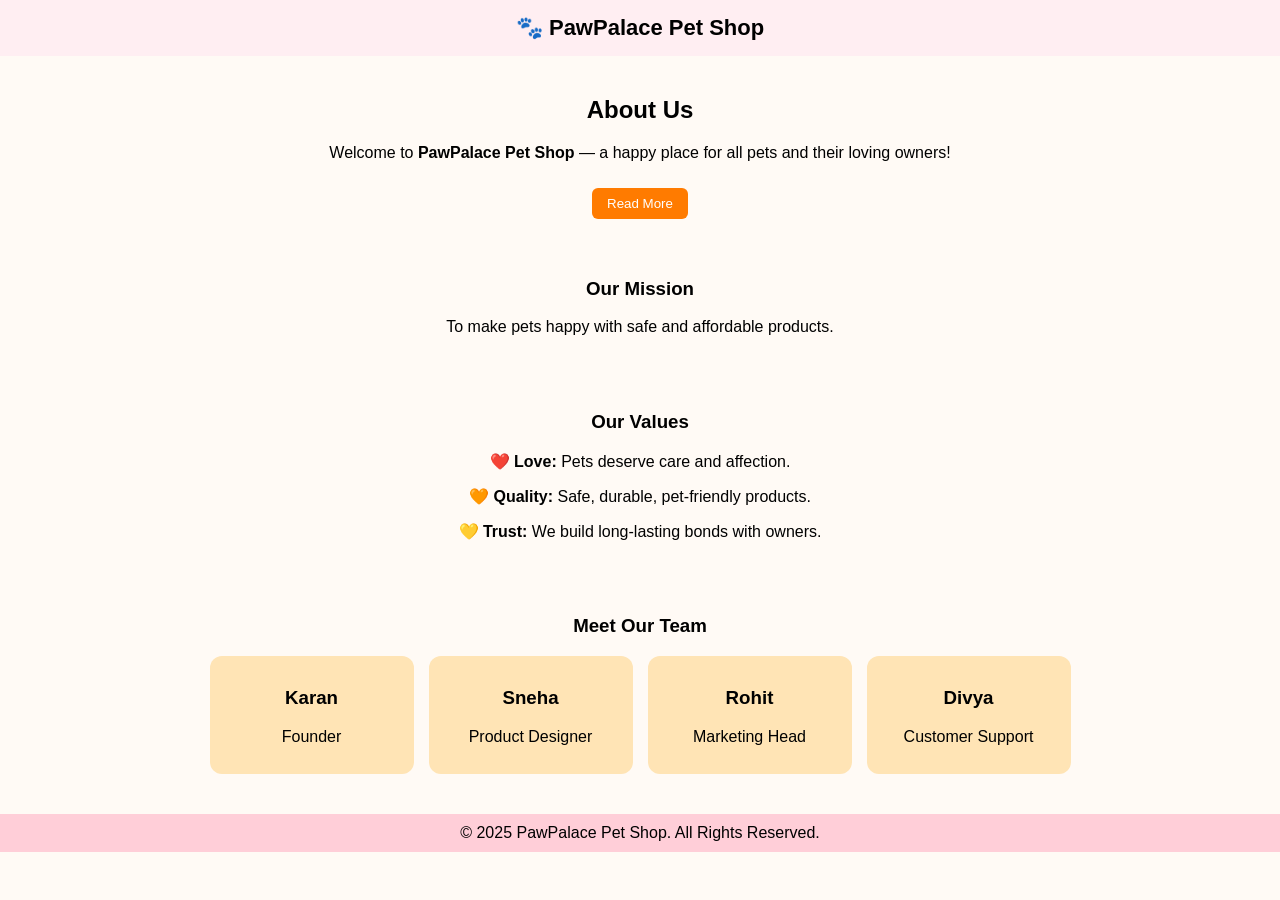
<file: petshop/about.html>
<!DOCTYPE html>
<html lang="en">
<head>
  <meta charset="UTF-8">
  <meta name="viewport" content="width=device-width, initial-scale=1.0">
  <title>About Us - Pawfect Pet Shop</title>
  <link rel="stylesheet" href="./about.css">
</head>

<body>
  <div id="content"></div>

  <script src="./about.js"></script>
</body>
</html>
</file>
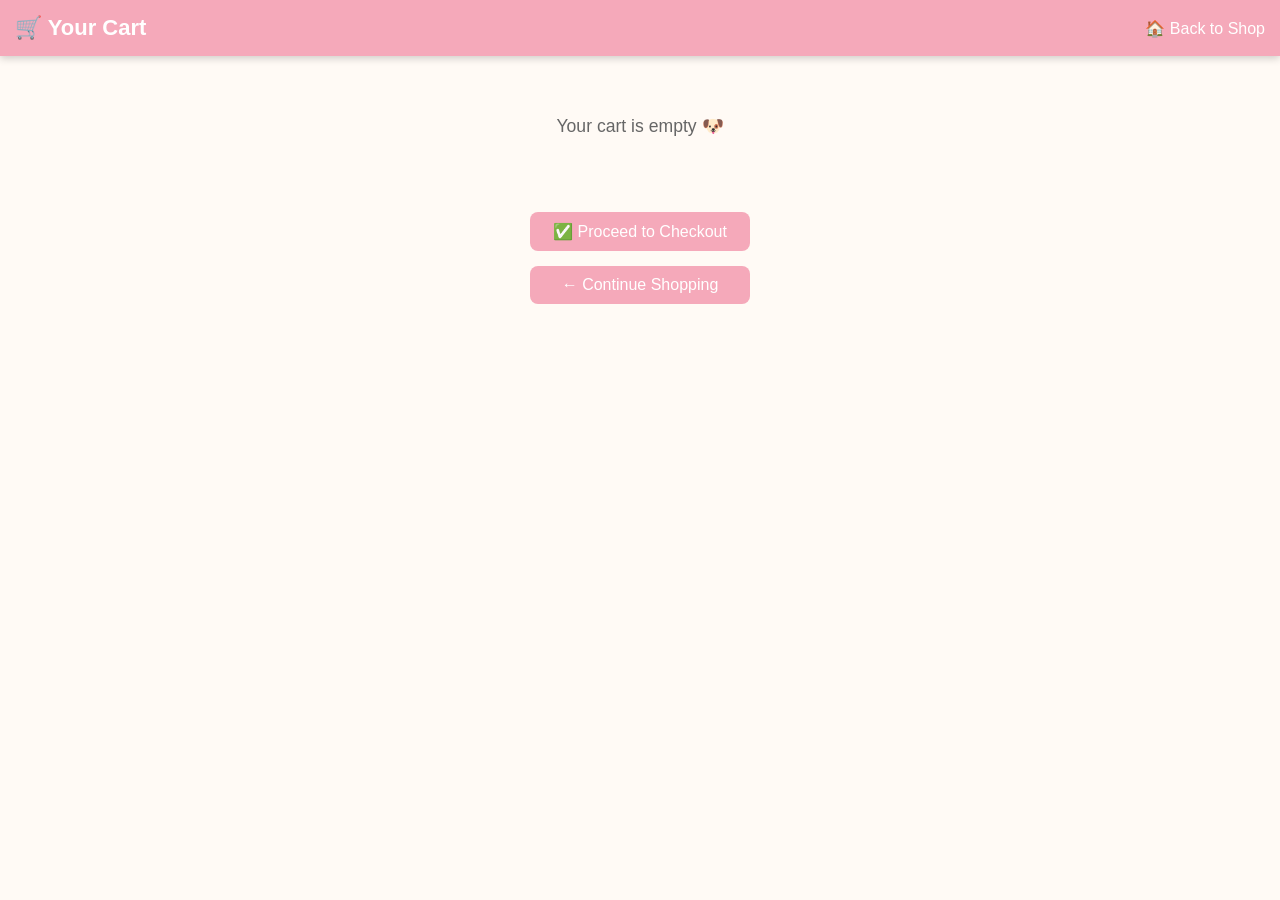
<file: petshop/cart.html>
<!DOCTYPE html>
<html lang="en">

<head>
  <meta charset="UTF-8">
  <meta name="viewport" content="width=device-width, initial-scale=1.0">
  <title>Your Cart - Pawfect Dog Food Shop</title>
  <link rel="stylesheet" href="./cart.css">
  
</head>

<body>

  <header>
    <h1>🛒 Your Cart</h1>
    <div><a href="index.html" style="color:white; text-decoration:none;">🏠 Back to Shop</a></div>
  </header>

  <div class="cart-box" id="cart-box"></div>
  <div class="total" id="total"></div>

  
  <a href="checkout.html" class="checkout">✅ Proceed to Checkout</a>
  <a href="product.html" class="back">← Continue Shopping</a>

  <script src="./cart.js">
    
  </script>

</body>

</html>
</file>
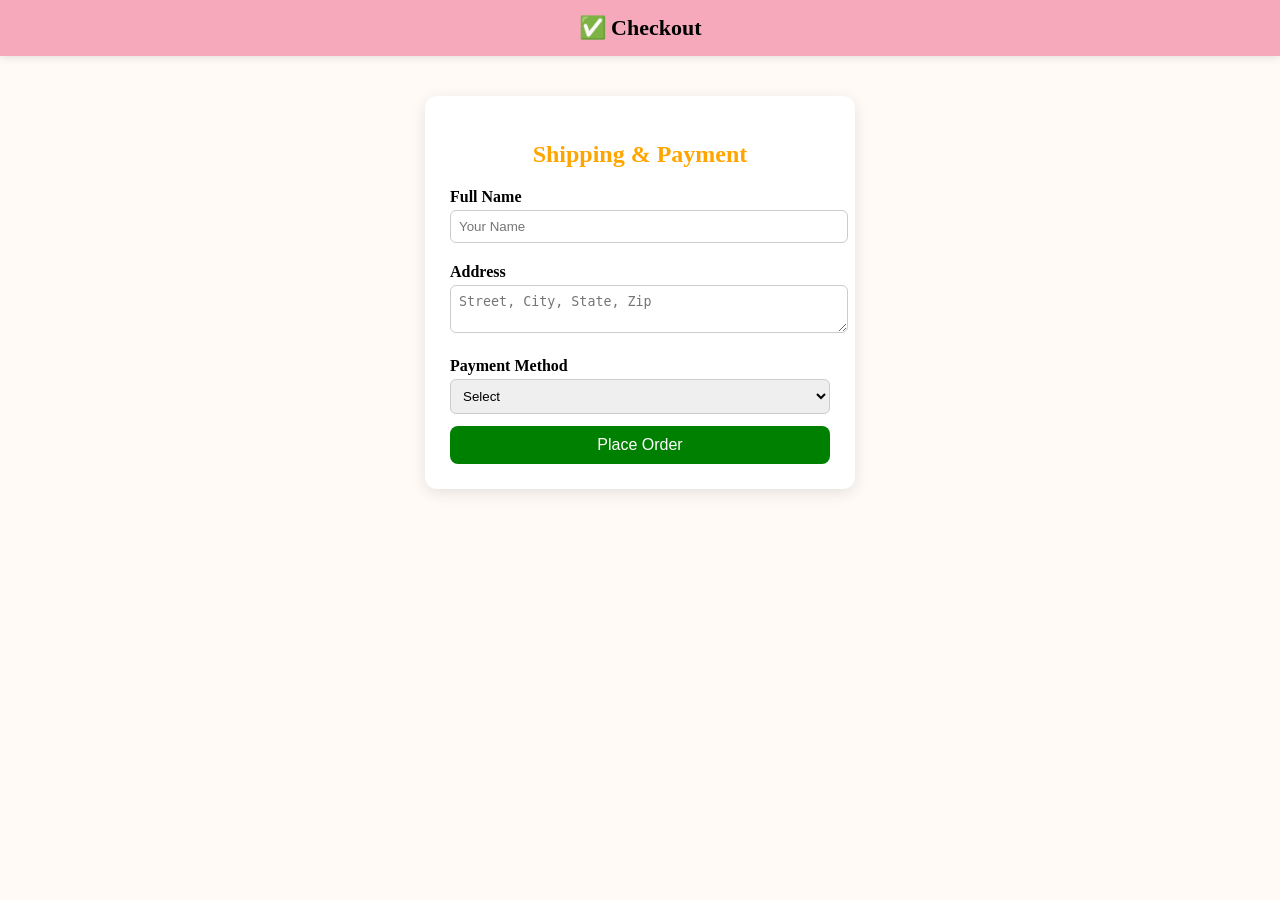
<file: petshop/checkout.html>
<!DOCTYPE html>
<html lang="en">

<head>
    <meta charset="UTF-8">
    <meta name="viewport" content="width=device-width, initial-scale=1.0">
    <title>Checkout - Pawfect Dog Food Shop</title>
    <link rel="stylesheet" href="./checkout.css">
</head>

<body>
    <header>✅ Checkout</header>

    <div class="checkout-box">
        <h2>Shipping & Payment</h2>
        <label for="name">Full Name</label>
        <input type="text" id="name" placeholder="Your Name" required>

        <label for="address">Address</label>
        <textarea id="address" placeholder="Street, City, State, Zip" required></textarea>

        <label for="payment">Payment Method</label>
        <select id="payment" required>
            <option value="">Select</option>
            <option value="card">Credit/Debit Card</option>
            <option value="cod">Cash on Delivery</option>
            <option value="upi">UPI</option>
        </select>

        <button id="orderBtn">Place Order</button>
    </div>
    <script src="./checkout.js"></script>
</body>

</html>
</file>
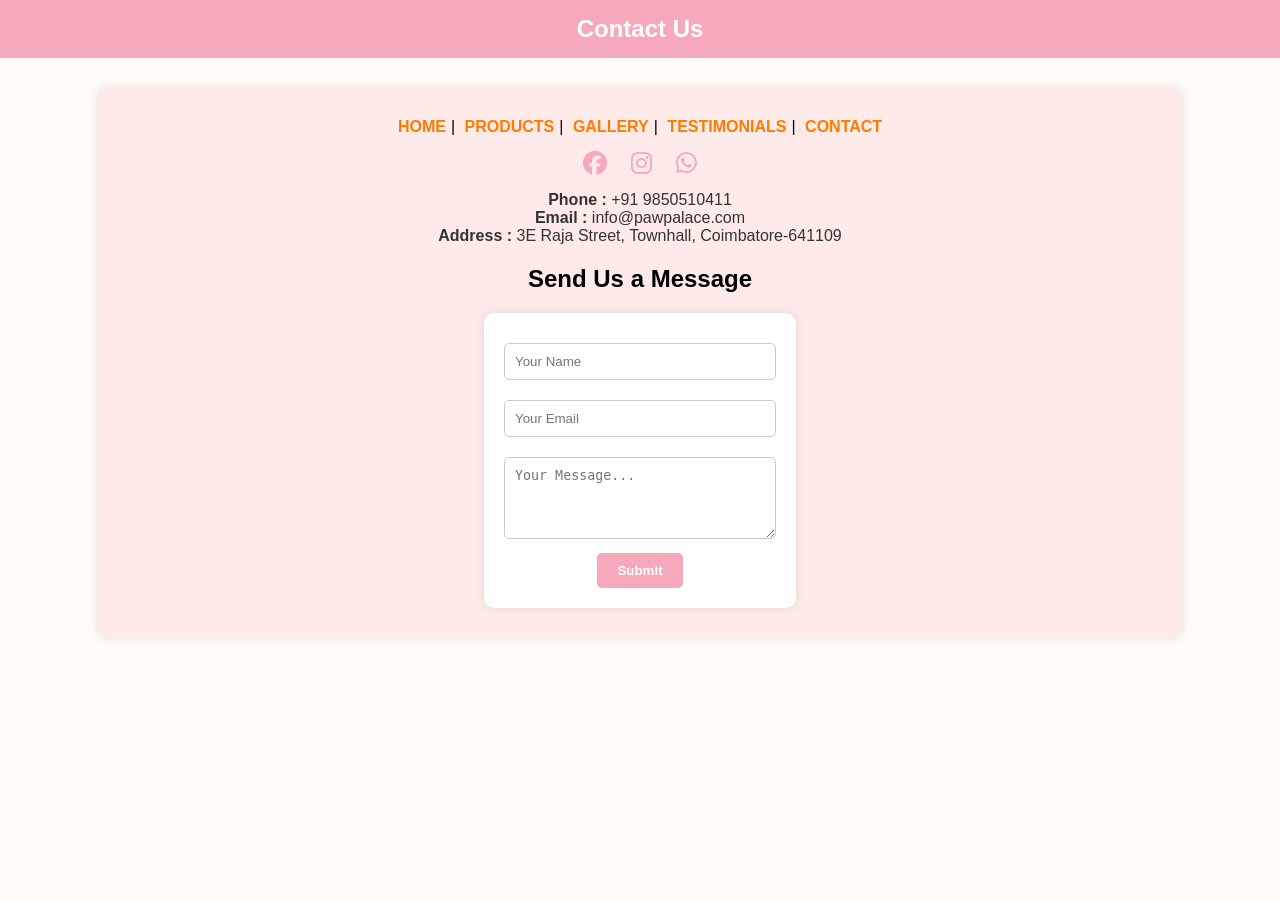
<file: petshop/contact.html>
<!DOCTYPE html>
<html lang="en">
<head>
<meta charset="UTF-8">
<meta name="viewport" content="width=device-width, initial-scale=1.0">
<title>Pawfect Dog Shop - Contact Us</title>
<link rel="stylesheet" href="https://cdnjs.cloudflare.com/ajax/libs/font-awesome/6.4.0/css/all.min.css">
<style>
    body {
        font-family: Arial, sans-serif;
        background: #fffaf5;
        margin: 0;
        padding: 0;
    }

    header {
        background: rgb(245, 169, 186);
        color: white;
        text-align: center;
        padding: 15px;
        font-size: 24px;
        font-weight: bold;
    }

    .sec-contact {
        background: #ffeaea;
        padding: 30px;
        border-radius: 10px;
        margin: 30px auto;
        width: 80%;
        box-shadow: 0 0 10px rgba(0,0,0,0.1);
    }

    .links {
        text-align: center;
        margin-bottom: 15px;
    }

    .links a {
        color: #ff7b00;
        text-decoration: none;
        margin: 0 5px;
        font-weight: bold;
    }

    .icons {
        text-align: center;
        margin-bottom: 15px;
    }

    .icons i {
        font-size: 24px;
        margin: 0 10px;
        color: rgb(245, 169, 186);
        cursor: pointer;
    }

    .contact-info {
        text-align: center;
        margin-bottom: 20px;
        color: #333;
    }

    .form-section {
        text-align: center;
    }

    form {
        display: inline-block;
        background: white;
        padding: 20px;
        border-radius: 10px;
        box-shadow: 0 0 10px rgba(0,0,0,0.1);
    }

    input, textarea {
        width: 250px;
        padding: 10px;
        margin: 10px 0;
        border: 1px solid #ccc;
        border-radius: 5px;
    }

    button {
        background: rgb(245, 169, 186);
        border: none;
        color: white;
        padding: 10px 20px;
        border-radius: 5px;
        cursor: pointer;
        font-weight: bold;
    }

    button:hover {
        background: #ff98b6;
    }
</style>
</head>
<body>

<header>Contact Us</header>

<div class="sec-contact">
    <div class="contact">
        <div class="links">
            <a href="index.html">HOME</a>|
            <a href="product.html">PRODUCTS</a>|
            <a href="gallery.html">GALLERY</a>|
            <a href="testimonials.html">TESTIMONIALS</a>|
            <a href="contact.html">CONTACT</a>
        </div>

        <div class="icons">
            <font><i class="fa-brands fa-facebook"></i></font>
            <font><i class="fa-brands fa-instagram"></i></font>
            <font><i class="fa-brands fa-whatsapp"></i></font>
        </div>

        <div class="contact-info">
            <span><b>Phone :</b> +91 9850510411</span><br>
            <span><b>Email :</b> info@pawpalace.com</span><br>
            <span><b>Address :</b> 3E Raja Street, Townhall, Coimbatore-641109</span><br>
        </div>
    </div>

    <div class="form-section">
        <h2>Send Us a Message</h2>
        <form id="contactForm">
            <input type="text" id="name" placeholder="Your Name" required><br>
            <input type="email" id="email" placeholder="Your Email" required><br>
            <textarea id="message" rows="4" placeholder="Your Message..." required></textarea><br>
            <button type="submit">Submit</button>
        </form>
    </div>
</div>

<script>
// Simple beginner-level form handling
document.getElementById("contactForm").addEventListener("submit", function(event) {
    event.preventDefault(); // stops page reload
    const name = document.getElementById("name").value;
    const email = document.getElementById("email").value;
    const message = document.getElementById("message").value;

    if (name && email && message) {
        alert("Thank you, " + name + "! Your message has been sent successfully 😊");
        document.getElementById("contactForm").reset();
    } else {
        alert("Please fill out all fields before submitting.");
    }
});
</script>

</body>
</html>
</file>
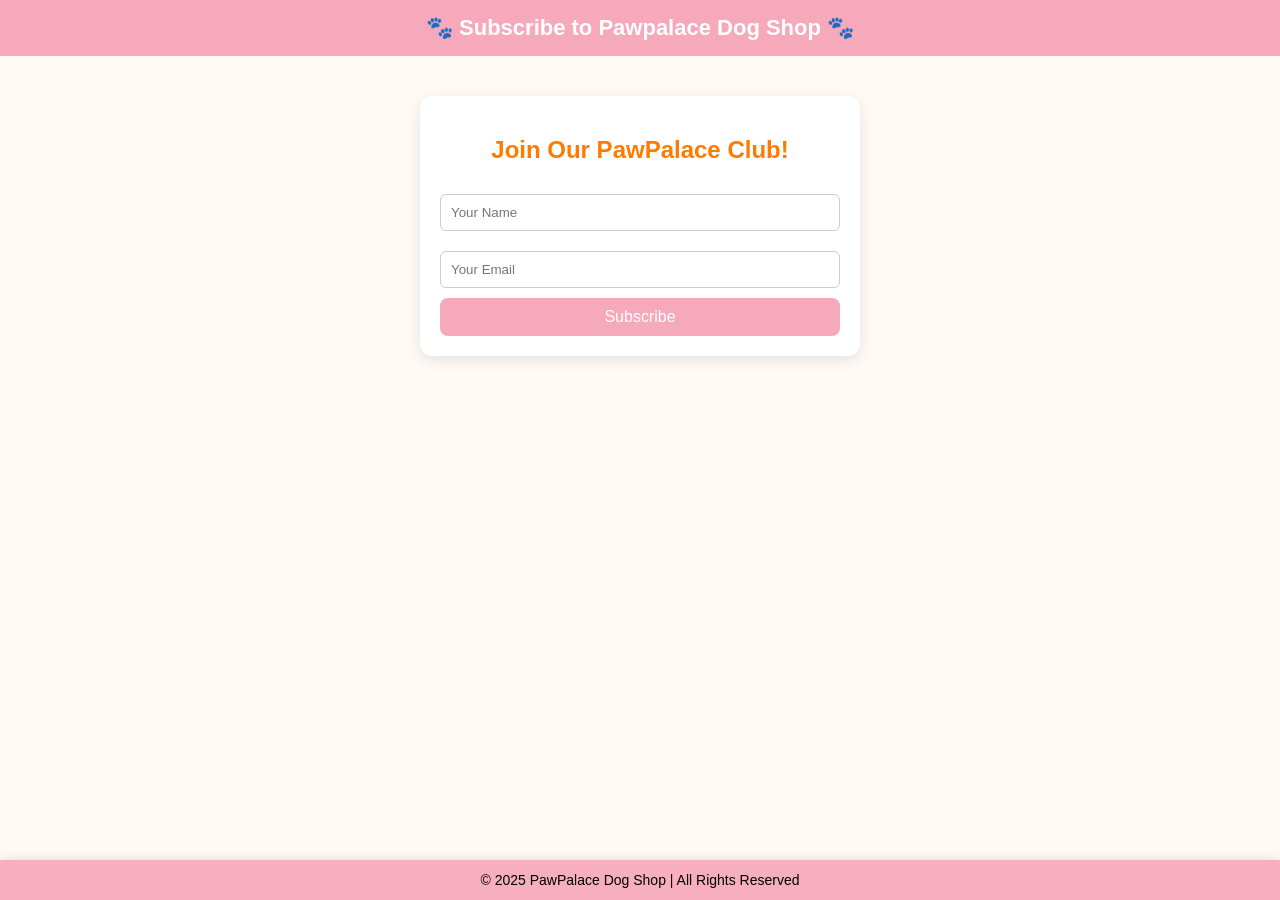
<file: petshop/subscribe.html>
<!DOCTYPE html>
<html lang="en">
<head>
<meta charset="UTF-8">
<meta name="viewport" content="width=device-width, initial-scale=1.0">
<title>Subscribe - Pawfect Dog Shop</title>
<link rel="stylesheet" href="subscribe .css">

</head>
<body>

<header>🐾 Subscribe to Pawpalace Dog Shop 🐾</header>

<div class="subscribe-box">
    <h2>Join Our PawPalace Club!</h2>
    <input type="text" id="name" placeholder="Your Name" required>
    <input type="email" id="email" placeholder="Your Email" required>
    <button onclick="subscribe()">Subscribe</button>
    <div class="thankyou" id="thankyou">🎉 Thank you for subscribing! 🐶</div>
</div>
  <footer>© 2025 PawPalace Dog Shop | All Rights Reserved</footer>

<script src="subscribe.js"></script>

</body>
</html>
</file>
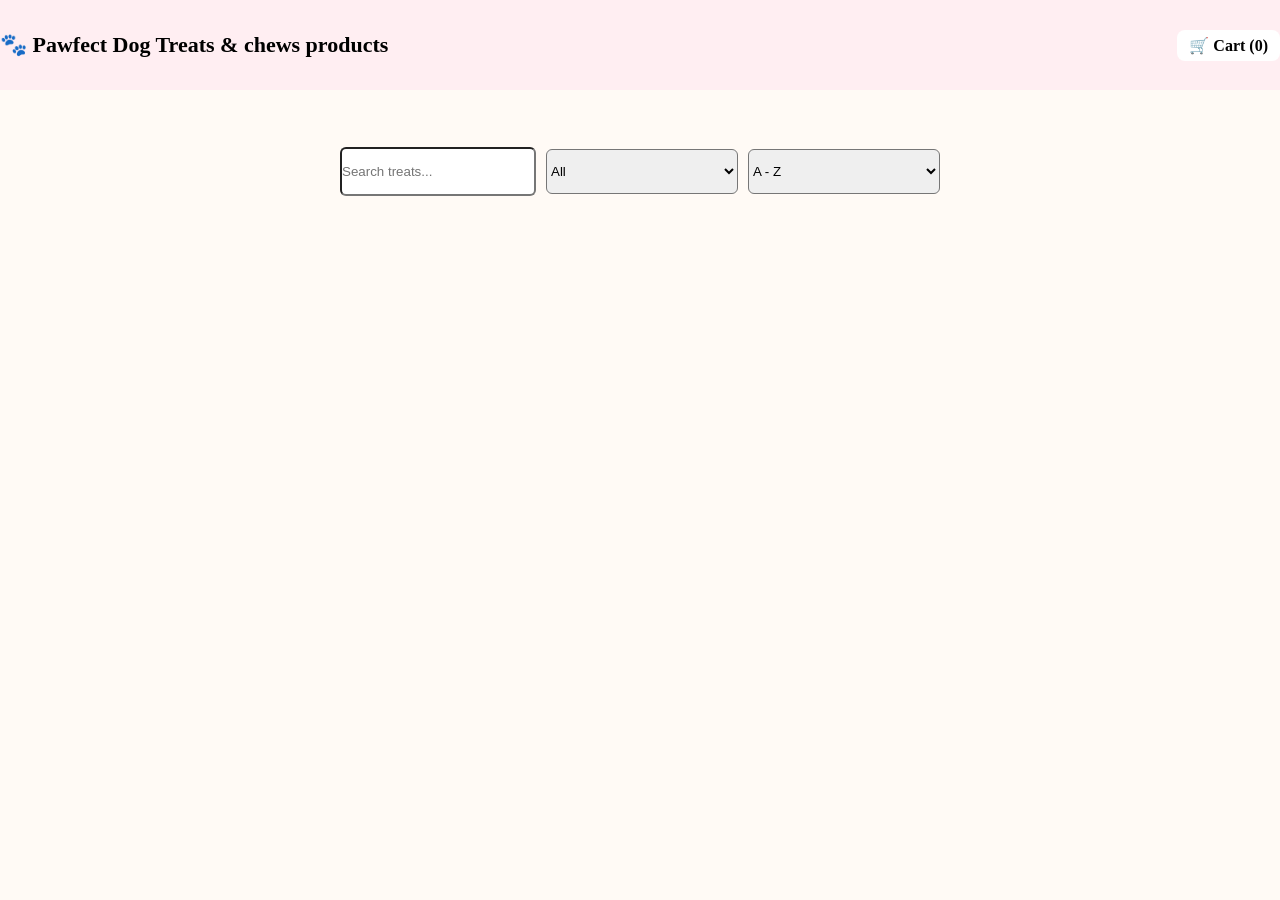
<file: petshop/treats.html>
<!DOCTYPE html>
<html lang="en">

<head>
    <meta charset="UTF-8">
    <meta name="viewport" content="width=device-width, initial-scale=1.0">
    <title>Pawfect Dog Treats Shop</title>
    <link rel="stylesheet" href="./treats.css">
</head>

<body>
    <header>
        <h1>🐾 Pawfect Dog Treats & chews products</h1>
        <div class="cart-info" id="cart-btn">🛒 Cart (<span id="cart-count">0</span>)</div>
    </header>
    <br><br>

    <div class="controls">
        <input type="text" id="search" placeholder="Search treats...">
        <select id="category">
            <option value="all">All</option>
            <option value="biscuits">Biscuits & Cookies</option>
            <option value="bones">Bones & Chews</option>
            <option value="dental">Dental Treats</option>
            <option value="jerky">Jerky Treats</option>
            <option value="training">Training Treats</option>
        </select>
        <select id="sort">
            <option value="az">A - Z</option>
            <option value="za">Z - A</option>
            <option value="plh">Low → High</option>
            <option value="phl">High → Low</option>
        </select>
    </div>
    <br><br>

    <div class="products" id="product-list"></div>
    <script src="./treats.js"></script>
</body>

</html>
</file>
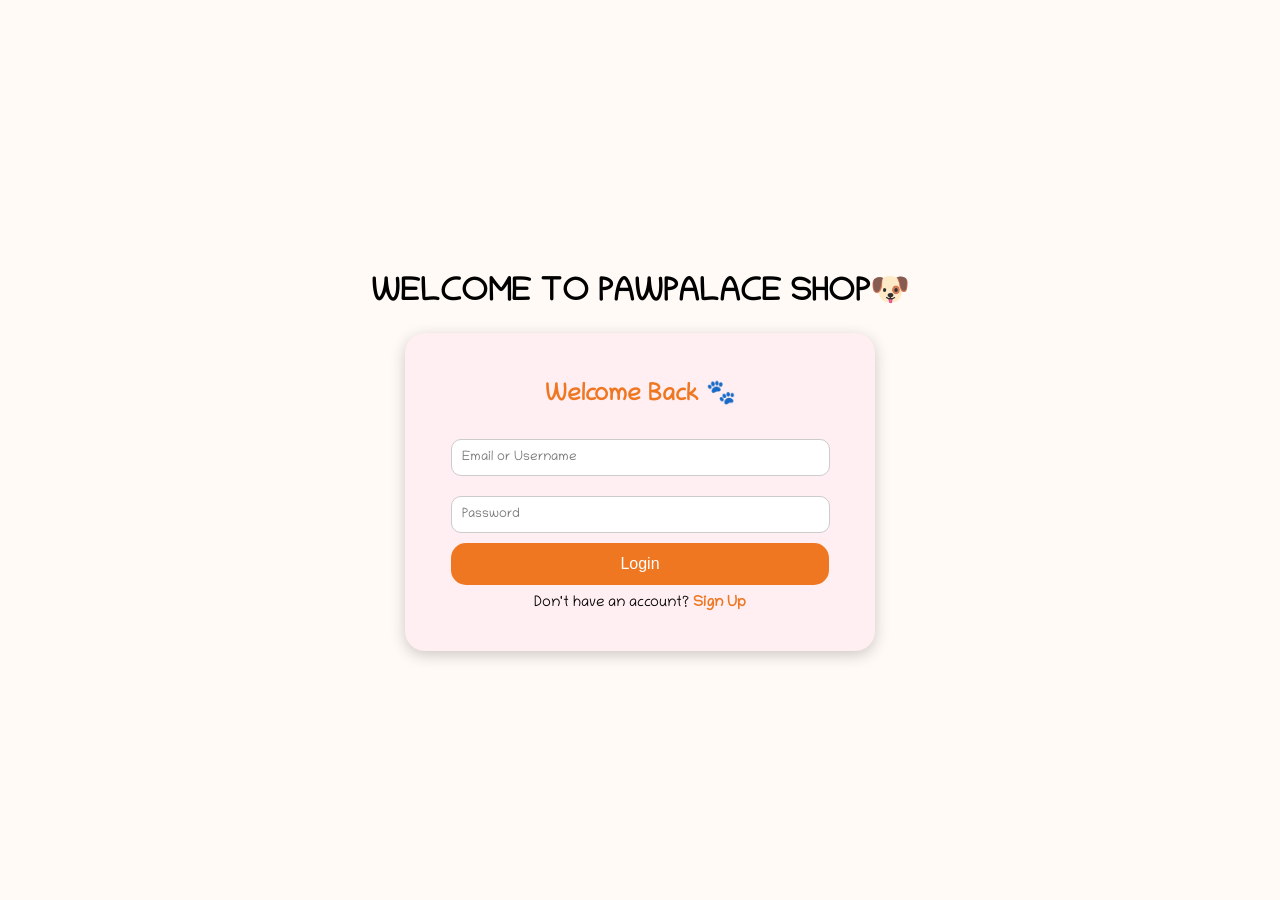
<file: petshop/user.html>
<!DOCTYPE html>
<html lang="en">
<head>
<meta charset="UTF-8">
<meta name="viewport" content="width=device-width, initial-scale=1.0">
<title>Paw Palace - Login & Signup</title>

<!-- Google Font -->
<link href="https://fonts.googleapis.com/css2?family=Chilanka&display=swap" rel="stylesheet">

<style>
body {
    margin: 0;
    font-family: "Chilanka", cursive;
    background-color: #fffaf5;
    display: flex;
flex-direction: column;
    justify-content: center;
    align-items: center;
    height: 100vh;
}

/* Container */
.container {
    width: 90%;
    max-width: 420px;
    background-color: rgb(255, 238, 242);
    border-radius: 20px;
    box-shadow: 0 4px 15px rgba(0,0,0,0.2);
    padding: 25px;
    text-align: center;
}

/* Header */
h2 {
    color: #EF7722;
    margin-bottom: 20px;
}

/* Input fields */
input {
    width: 85%;
    padding: 10px;
    margin: 10px 0;
    border: 1px solid #ccc;
    border-radius: 10px;
    outline: none;
    font-family: "Chilanka", cursive;
}

input:focus {
    border-color: #EF7722;
}

/* Buttons */
button {
    width: 90%;
    padding: 12px;
    background-color: #EF7722;
    color: white;
    border: none;
    border-radius: 15px;
    font-size: 16px;
    cursor: pointer;
    transition: 0.3s ease;
}

button:hover {
    background-color: #faa533;
}

/* Toggle links */
p {
    margin-top: 10px;
    font-size: 15px;
}

a {
    color: #EF7722;
    text-decoration: none;
    font-weight: bold;
}

a:hover {
    text-decoration: underline;
}

/* Hide Signup by default */
#signup-box {
    display: none;
}

/* Responsive */
@media (max-width: 480px) {
    .container {
        padding: 20px;
        width: 95%;
    }

    input, button {
        font-size: 14px;
    }

    h2 {
        font-size: 20px;
    }
}
</style>
</head>
<body>
 <h1>WELCOME TO PAWPALACE SHOP🐶</h1>
<div class="container">
    
    <!-- Login Section -->
    <div id="login-box">
        <h2>Welcome Back 🐾</h2>
        <input type="text" placeholder="Email or Username" required><br>
        <input type="password" placeholder="Password" required><br>
        <button onclick="login()">Login</button>
        <p>Don't have an account? <a href="#" onclick="showSignup()">Sign Up</a></p>
    </div>

    <!-- Signup Section -->
    <div id="signup-box">
        <h2>Create Your Account 🐶</h2>
        <input type="text" placeholder="Full Name" required><br>
        <input type="email" placeholder="Email" required><br>
        <input type="password" placeholder="Password" required><br>
        <input type="password" placeholder="Confirm Password" required><br>
        <button onclick="signup()">Sign Up</button>
        <p>Already have an account? <a href="#" onclick="showLogin()">Login</a></p>
    </div>
</div>

<script>
// Toggle Login & Signup visibility
function showSignup() {
    document.getElementById("login-box").style.display = "none";
    document.getElementById("signup-box").style.display = "block";
}
function showLogin() {
    document.getElementById("signup-box").style.display = "none";
    document.getElementById("login-box").style.display = "block";
}

// Simple login/signup alerts for beginners
function login() {
    alert("Login successful! 🐾");
}
function signup() {
    alert("Signup successful! 🐶");
}
</script>

</body>
</html>
</file>
<file: petshop/about.css>
body {
  font-family: Arial, sans-serif;
  background: #fffaf5;
  margin: 0;
  padding: 0;
  text-align: center;
}


.fade {
  animation: fadeIn 0.8s ease;
}

@keyframes fadeIn {
  from { opacity: 0; transform: translateY(20px); }
  to { opacity: 1; transform: translateY(0); }
}

header {
  background: rgb(255, 238, 242);
  padding: 15px;
  font-size: 22px;
  font-weight: bold;
}

section {
  padding: 20px;
}

button {
  background: #ff7b00;
  color: white;
  border: none;
  padding: 8px 15px;
  border-radius: 6px;
  cursor: pointer;
  margin-top: 10px;
  transition: 0.2s;
}

button:hover {
  background: #ff5500;
  transform: scale(1.05);
}

.team {
  display: flex;
  justify-content: center;
  gap: 15px;
  flex-wrap: wrap;
  margin-top: 15px;
}

.member {
  background: #ffe4b5;
  width: 180px;
  padding: 12px;
  border-radius: 12px;
  transition: 0.3s;
}

.member:hover {
  background: #ffd59b;
  transform: scale(1.05);
}

footer {
  background: rgb(255, 206, 216);
  padding: 10px;
  margin-top: 20px;
}
</file>
<file: petshop/cart.css>
body {
      font-family: Arial, sans-serif;
      background: #fffaf5;
      margin: 0;
      overflow-x: hidden;
    }

    header {
      background: rgb(245, 169, 186);
      color: white;
      padding: 15px;
      display: flex;
      justify-content: space-between;
      align-items: center;
      box-shadow: 0 2px 8px rgba(0, 0, 0, 0.2);
      animation: slideDown 0.8s ease;
    }

    header h1 {
      margin: 0;
      font-size: 22px;
    }

    header a {
      color: white;
      text-decoration: none;
    }

    .cart-box {
      padding: 20px;
    }

    .cart-item {
      display: flex;
      align-items: center;
      justify-content: space-between;
      background: white;
      padding: 12px;
      margin-bottom: 12px;
      border-radius: 10px;
      box-shadow: 0 2px 8px rgba(0, 0, 0, 0.1);
      transition: transform 0.3s;
      animation: fadeIn 0.5s ease;
    }

    .cart-item:hover {
      transform: scale(1.02);
    }

    .cart-item img {
      width: 80px;
      height: 80px;
      border-radius: 10px;
      object-fit: cover;
    }

    .info {
      flex: 1;
      padding: 0 10px;
    }

    .info h3 {
      margin: 0;
      font-size: 1rem;
      color: #333;
    }

    .price {
      font-weight: bold;
      color: #333;
    }

    .quantity {
      display: flex;
      align-items: center;
      gap: 8px;
    }

    .quantity button {
      background: rgb(245, 169, 186);
      border: none;
      padding: 5px 10px;
      border-radius: 6px;
      color: white;
      font-size: 16px;
      cursor: pointer;
      transition: 0.2s;
    }

    .quantity button:hover {
      background: rgb(240, 130, 150);
      transform: scale(1.1);
    }

    .remove-btn {
      background: red;
      border: none;
      color: white;
      padding: 6px 10px;
      border-radius: 6px;
      cursor: pointer;
      transition: 0.2s;
    }

    .remove-btn:hover {
      background: darkred;
      transform: scale(1.1);
    }

    .total {
      text-align: right;
      padding: 20px;
      font-size: 1.2rem;
      font-weight: bold;
      color: #333;
      animation: fadeIn 0.8s ease;
    }

    .checkout,
    .back {
      display: block;
      text-align: center;
      margin: 15px auto;
      width: 200px;
      background: rgb(245, 169, 186);
      color: white;
      padding: 10px;
      border-radius: 8px;
      text-decoration: none;
      transition: background 0.3s, transform 0.2s;
    }

    .checkout:hover,
    .back:hover {
      background: rgb(240, 130, 150);
      transform: scale(1.05);
    }

    .empty {
      text-align: center;
      color: #666;
      margin-top: 40px;
      font-size: 1.1rem;
    }

    @keyframes slideDown {
      from {
        transform: translateY(-50px);
        opacity: 0;
      }
      to {
        transform: translateY(0);
        opacity: 1;
      }
    }

    @keyframes fadeIn {
      from {
        opacity: 0;
        transform: translateY(20px);
      }
      to {
        opacity: 1;
        transform: translateY(0);
      }
    }

   
    @media (max-width: 600px) {
      .cart-item {
        flex-direction: column;
        text-align: center;
      }

      .info {
        padding: 10px 0;
      }

      .quantity {
        justify-content: center;
      }

      .cart-item img {
        width: 100px;
        height: 100px;
      }
    }
</file>
<file: petshop/checkout.css>
body {
  font-family: "Chilanka", cursive;
  background: #fffaf5;
  margin: 0;
}

header {
  background: rgb(245, 169, 186);
  color: black;
  text-align: center;
  padding: 15px;
  font-size: 22px;
  font-weight: bold;
  box-shadow: 0 2px 8px rgba(0,0,0,0.1);
}

.checkout-box {
  width: 90%;
  max-width: 380px;
  margin: 40px auto;
  background: white;
  padding: 25px;
  border-radius: 12px;
  box-shadow: 0 4px 15px rgba(0,0,0,0.1);
  animation: fadeIn 0.8s ease;
  transition: transform 0.3s;
}

.checkout-box:hover {
  transform: translateY(-5px);
}

h2 {
  text-align: center;
  color: orange;
  margin-bottom: 20px;
}

label {
  font-weight: bold;
  display: block;
  margin: 8px 0 4px;
}

input, textarea, select {
  width: 100%;
  padding: 8px;
  margin-bottom: 12px;
  border: 1px solid #ccc;
  border-radius: 6px;
  outline: none;
  transition: all 0.3s;
}

input:focus, textarea:focus, select:focus {
  border-color: orange;
  box-shadow: 0 0 8px rgba(255,165,0,0.3);
}

button {
  width: 100%;
  padding: 10px;
  background: green;
  color: white;
  border: none;
  border-radius: 8px;
  font-size: 16px;
  cursor: pointer;
  transition: 0.3s;
}

button:hover {
  background: rgb(240, 130, 150);
  transform: scale(1.05);
}

@keyframes fadeIn {
  from { opacity: 0; transform: translateY(20px); }
  to { opacity: 1; transform: translateY(0); }
}
</file>
<file: petshop/subscribe .css>
body {
        font-family: Arial;
        background: #fffaf5;
        margin: 0;
        padding: 0;
    }

    header {
        background: rgb(245, 169, 186);
        color: white;
        text-align: center;
        padding: 15px;
        font-size: 22px;
        font-weight: bold;
    }

    .subscribe-box {
        max-width: 400px;
        margin: 40px auto;
        background: white;
        padding: 20px;
        border-radius: 12px;
        box-shadow: 0 4px 15px rgba(0,0,0,0.1);
        text-align: center;
    }

    .subscribe-box h2 {
        color: #ff7b00;
        margin-bottom: 20px;
    }

    .subscribe-box input {
        width: 100%;
        padding: 10px;
        margin: 10px 0;
        border-radius: 6px;
        border: 1px solid #ccc;
        box-sizing: border-box;
    }

    .subscribe-box button {
        width: 100%;
        padding: 10px;
        background: rgb(245, 169, 186);
        color: white;
        border: none;
        border-radius: 8px;
        font-size: 16px;
        cursor: pointer;
        transition: background 0.3s;
    }

    .subscribe-box button:hover {
        background: rgb(240, 130, 150);
    }

    .thankyou {
        display: none;
        color: #ff7b00;
        margin-top: 20px;
        font-weight: bold;
    }
    footer {
    width: 100%;
    background: rgb(247, 175, 192);
    color: black;
    text-align: center;
    padding: 12px 0;
    font-size: 14px;
    position: fixed;       
    bottom: 0;           
    left: 0;
    z-index: 1000;         
    box-shadow: 0 -2px 10px rgba(0, 0, 0, 0.1);
}
</file>
<file: petshop/treats.css>
* {
    padding: 0;
    margin: 0;
}

.container {
    outline: 1px solid;
    font-family: "Chilanka", cursive;
}

body {
    font-family: "Chilanka", cursive;
    background: #fffaf5;
    margin: 0;
}

header {
    height: 10vh;
    width: 100%;
    background: rgb(255, 238, 242);
    color: black;
    display: flex;
    justify-content: space-between;
    align-items: center;
}

header h1 {
   
    font-size: 22px;
}

.cart-info {
    cursor: pointer;
    background: white;
    color:black;
    padding: 6px 12px;
    border-radius: 8px;
    font-weight: bold;
}
@media(max-width:991px){
    header{
        height: 9vh;
        flex-direction: row;
        justify-content: space-around;
    }
    header h1{
        font-size: 20px;
    }
    .cart-info{
        padding: 5px 10px;
        font-size: 15px;
    }
}

@media(max-width:768px){
    header{
        height: 9vh;
        flex-direction: column;
        justify-content: center;
        text-align: center;
    }
    header h1{
        font-size: 18px;
    }
    .cart-info{
        margin-top: 5px;
        font-size: 14px;
        padding: 4px 9px;
    }
}

@media(max-width:480px){
    header{
        height: auto;
        flex-direction: column;
        text-align: center;
        padding: 10px 0;
    }
    header h1{
        font-size: 16px;
    }
    .cart-info{
        font-size: 13px;
        padding: 4px 8px;
        margin-top: 6px;
    }
}

@media(max-width:300px){
    header{
        flex-direction: column;
        text-align: center;
        padding: 8px 0;
    }
    header h1{
        font-size: 14px;
    }
    .cart-info{
        font-size: 12px;
        padding: 3px 7px;
        margin-top: 5px;
    }
}

.controls {
    height:10vh;
    width:100%;
    display: flex;
    gap: 10px;
   align-items: center;
    justify-content: center;
   
    flex-wrap: wrap;
}

.controls input,
.controls select {
   height:50%;
   width:15%;
  display:flex;
  align-items: center;
  justify-content: center;
   outline:none;
    border-radius: 6px;
}


.products {
    display: grid;
    grid-template-columns: repeat(auto-fit, minmax(220px, 1fr));
    gap: 16px;
    padding: 20px;
}

.card {
    background: white;
    border-radius: 10px;
    box-shadow: 0 2px 8px rgba(0, 0, 0, 0.1);
    padding: 12px;
    text-align: center;
}

.card img {
    width: 100%;
    height: 150px;
    object-fit: cover;
    border-radius: 10px;
}

.card h3 {
    margin: 8px 0 4px;
}

.card p {
    font-size: 0.9rem;
    color: #666;
}

.price {
    color: black;
    font-weight: bold;
}

.card button {
    margin-top: 8px;
    background: #e06a83;
    color: white;
    border: none;
    padding: 8px 12px;
    border-radius: 8px;
    cursor: pointer;
}
</file>
